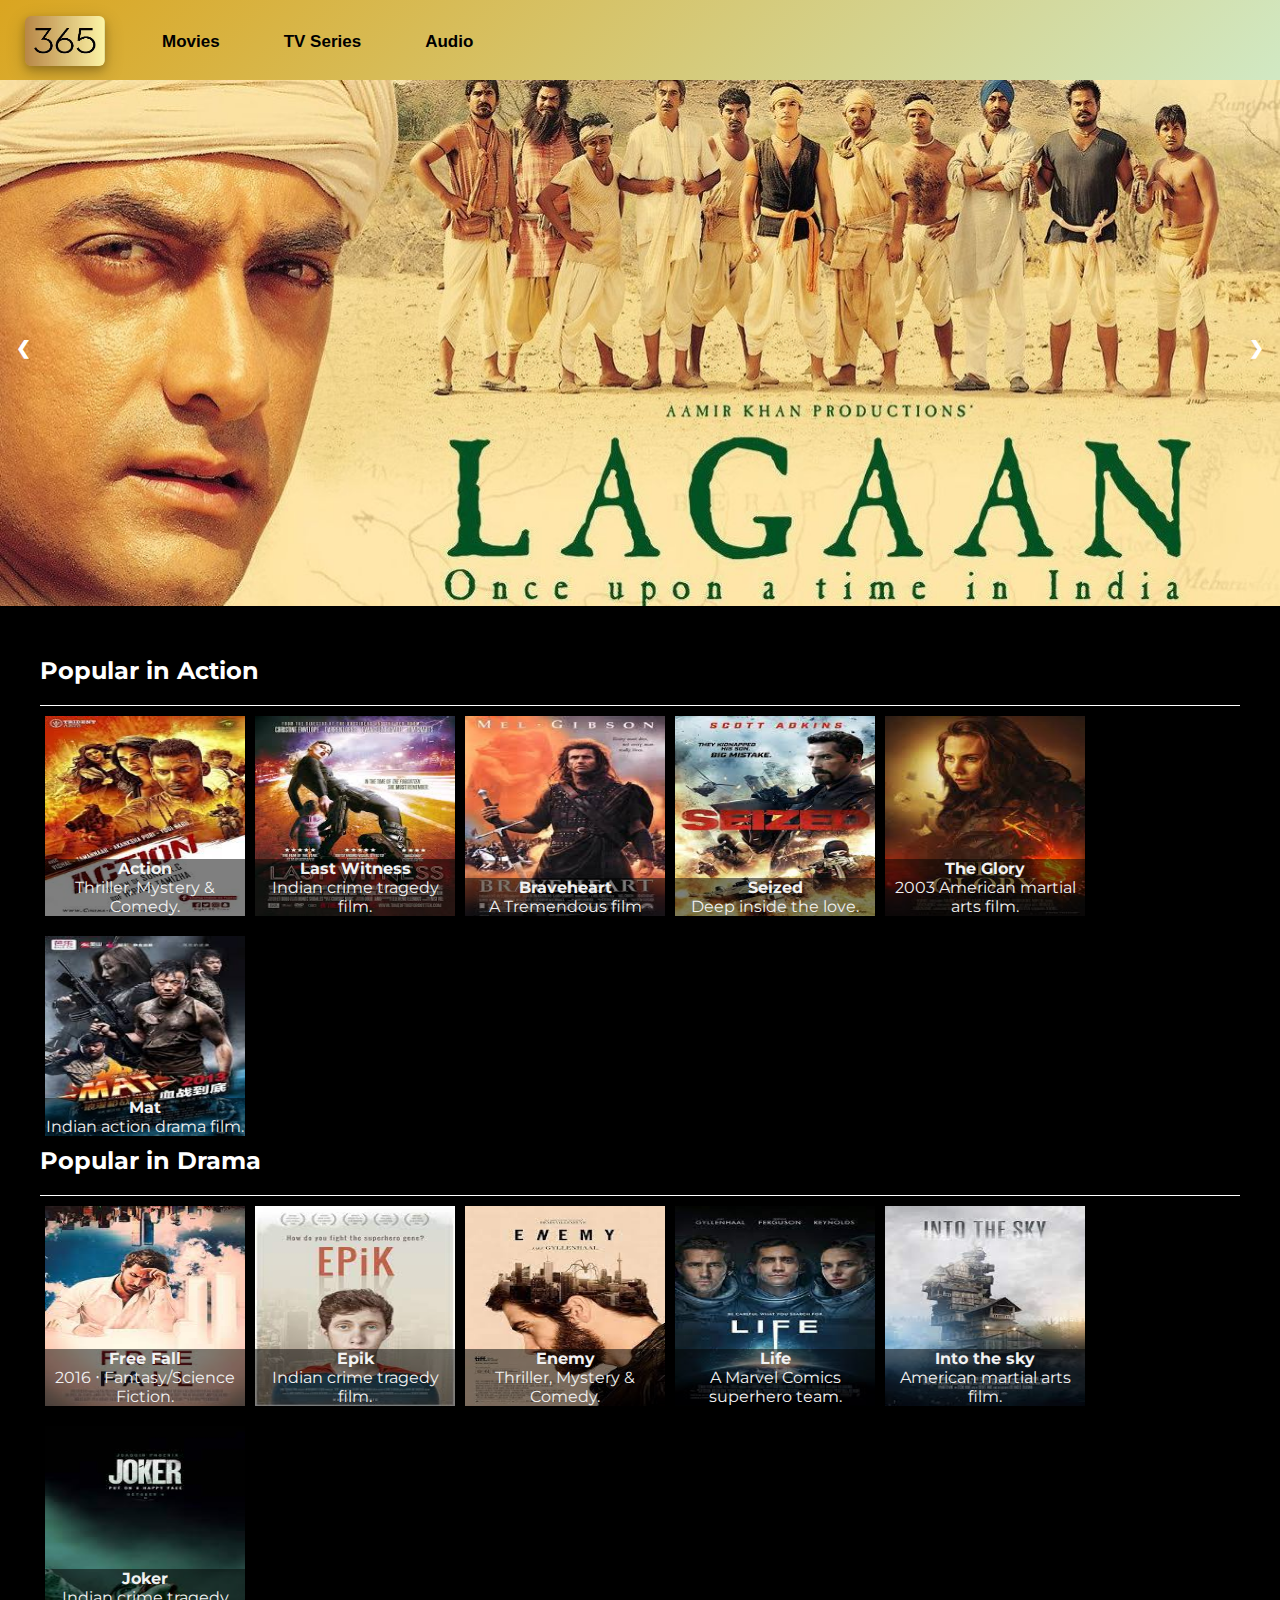
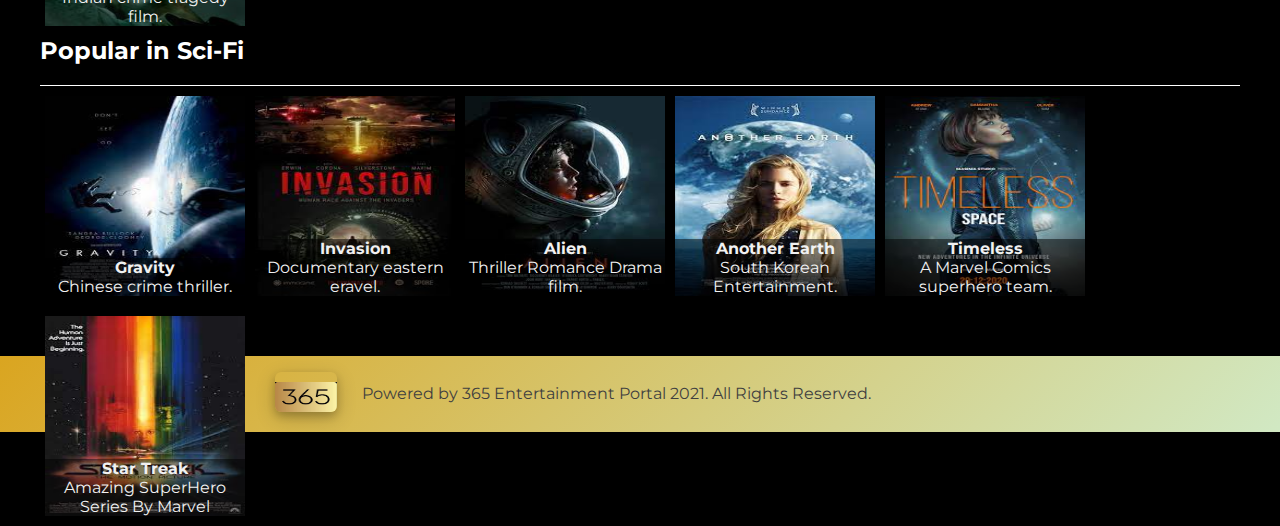
<file: index.html>
<html>
  <head><meta http-equiv="Content-Type" content="text/html; charset=utf-8">
    <title>365 Entertainment Portal</title>
    <meta name="viewport" content="width=device-width, initial-scale=1">
    <link rel="icon" href="365epimages/365ep.jpg" type="image/png" sizes="16x20">
    <link href='https://fonts.googleapis.com/css?family=Montserrat' rel='stylesheet'>
    <link rel="stylesheet" href="https://cdnjs.cloudflare.com/ajax/libs/font-awesome/4.7.0/css/font-awesome.min.css">
    <link rel="stylesheet" type="text/css" href="style.css">
  </head>

  <body>

    <div class="container">

      <header>

        <div class="navigation">

          <a class="links" href=""><img class="logo" src="images/365.jpg" alt="365 Entertainment Portal"/></a>
          <a class="links text" href="movies.html">Movies</a>
          <a class="links text" href="#tv_series">TV Series</a>
          <a class="links text" href="#audio">Audio</a>



        </div>

        <div class="bar"></div>

      </header>


      <div class="content">

        <div class="head-content">

          <div class="slideshow-container">
            <div class="slides">
             <img src="images/bg1.jpg" alt="hero carousel">
            </div>

            <div class="slides">
              <img src="images/bg2.jpg" alt="hero carousel">
            </div>

            <div class="slides">
              <img src="images/bg3.jpg" alt="hero carousel">
            </div>

            <div class="slides">
              <img src="images/bg4.jpg" alt="hero carousel">
            </div>

            <div class="slides">
              <img src="images/bg5.jpg" alt="hero carousel">
            </div>

            <a class="prev" onclick="plusSlides(-1, 0)">&#10094;</a>
            <a class="next" onclick="plusSlides(1, 0)">&#10095;</a>
          </div>

        </div>




        <div id="media-carousel-container">

          <div id="media-holder-action">
            <div class="popular-heading">
              <h2>Popular in Action</h2>
            </div>

            <div id="image-container-action">
              <div class="media-carousel">
                <img src="images/action1.jfif" alt="hero carousel" width=200 height=200 />
                <div class="overlay"><b>Action</b><br/>Thriller, Mystery & Comedy.</div>
              </div>
              <div class="media-carousel">
                <img src="images/action2.jfif" alt="hero carousel" width=200 height=200 />
                <div class="overlay"><b>Last Witness</b><br/>Indian crime tragedy film.</div>
              </div>
              <div class="media-carousel">
                <img src="images/action3.jfif" alt="hero carousel" width=200 height=200 />
                <div class="overlay"><b>Braveheart</b><br/>A Tremendous film</div>
              </div>
              <div class="media-carousel">
                <img src="images/action4.jfif" alt="hero carousel" width=200 height=200 />
                <div class="overlay"><b>Seized</b><br/>Deep inside the love.</div>
              </div>
              <div class="media-carousel">
                <img src="images/action5.jfif" alt="hero carousel" width=200 height=200 />
                <div class="overlay"><b>The Glory</b><br/>2003 American martial arts film.</div>
              </div>
              <div class="media-carousel">
                <img src="images/action6.jfif" alt="hero carousel" width=200 height=200 />
                <div class="overlay"><b>Mat</b><br/>Indian action drama film.</div>
              </div>
            </div>
          </div>


          <div id="media-holder-drama">
            <div class="popular-heading">
              <h2>Popular in Drama</h2>
            </div>
            <div id="image-container-drama">
              <div class="media-carousel">
                <img src="images/drama1.jfif" alt="hero carousel" width=200 height=200 />
                <div class="overlay"><b>Free Fall</b><br/>2016 ‧ Fantasy/Science Fiction.</div>
              </div>
              <div class="media-carousel">
                <img src="images/drama2.jfif" alt="hero carousel" width=200 height=200 />
                <div class="overlay"><b>Epik</b><br/>Indian crime tragedy film.</div>
              </div>
              <div class="media-carousel">
                <img src="images/drama3.jfif" alt="hero carousel" width=200 height=200 />
                <div class="overlay"><b>Enemy</b><br/>Thriller, Mystery & Comedy.</div>
              </div>
              <div class="media-carousel">
                <img src="images/drama4.jfif" alt="hero carousel" width=200 height=200 />
                <div class="overlay"><b>Life</b><br/>A Marvel Comics superhero team.</div>
              </div>
              <div class="media-carousel">
                <img src="images/drama5.jfif" alt="hero carousel" width=200 height=200 />
                <div class="overlay"><b>Into the sky</b><br/>American martial arts film.</div>
              </div>
              <div class="media-carousel">
                <img src="images/drama6.jfif" alt="hero carousel" width=200 height=200 />
                <div class="overlay"><b>Joker</b><br/>Indian crime tragedy film.</div>
              </div>
            </div>
          </div>

          <div id="media-holder-scifi">
            <div class="popular-heading">
              <h2>Popular in Sci-Fi</h2>
            </div>
            <div id="image-container-scifi">
              <div class="media-carousel">
                <img src="images/sf1.jfif" alt="hero carousel" width=200 height=200 />
                <div class="overlay"><b>Gravity</b><br/>Chinese crime thriller.</div>
              </div>
              <div class="media-carousel">
                <img src="images/sf2.jfif" alt="hero carousel" width=200 height=200 />
                <div class="overlay"><b>Invasion</b><br/>Documentary eastern eravel.</div>
              </div>
              <div class="media-carousel">
                <img src="images/sf3.jfif" alt="hero carousel" width=200 height=200 />
                <div class="overlay"><b>Alien</b><br/>Thriller Romance Drama film.</div>
              </div>
              <div class="media-carousel">
                <img src="images/sf4.jfif" alt="hero carousel" width=200 height=200 />
                <div class="overlay"><b>Another Earth</b><br/>South Korean Entertainment.</div>
              </div>
              <div class="media-carousel">
                <img src="images/sf5.jfif" alt="hero carousel" width=200 height=200 />
                <div class="overlay"><b>Timeless</b><br/>A Marvel Comics superhero team.</div>
              </div>
              <div class="media-carousel">
                <img src="images/sf6.jfif" alt="hero carousel" width=200 height=200 />
                <div class="overlay"><b>Star Treak</b><br/>Amazing SuperHero Series By Marvel</div>
              </div>
            </div>
          </div>

        </div>

      </div>


      <footer>

        <div class="copyright">
          <a class="links" href="index.html"><img class="logo" src="images/365.jpg" alt="365 Entertainment Portal"/></a>
          <div class="text">Powered by 365 Entertainment Portal 2021. All Rights Reserved.</div>
        </div>

      </footer>

    </div>

    <script type="text/javascript" src="main1.js"></script>
    <script type="text/javascript">
      $(document).ready(function () {
          $("body").on("contextmenu",function(e){
              return false;
          });
      });
    </script>
  </body>

</html>
</file>
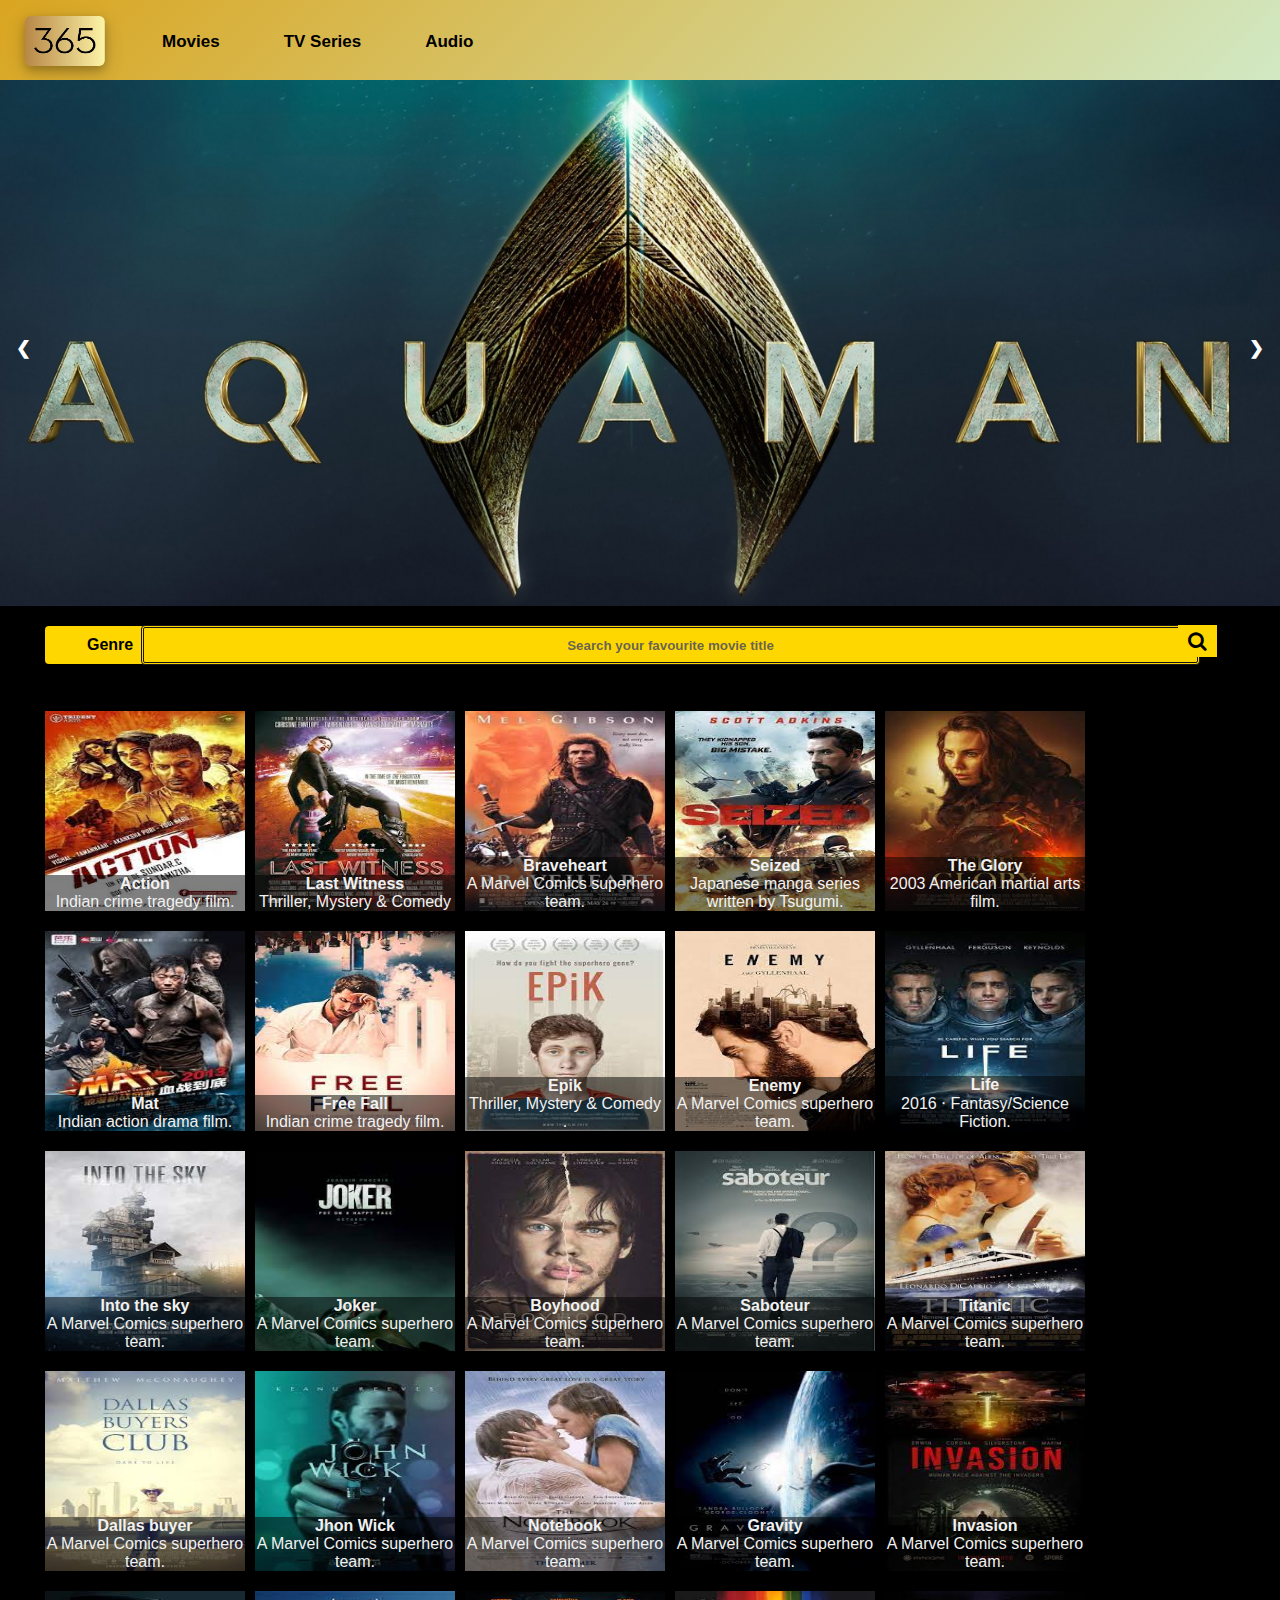
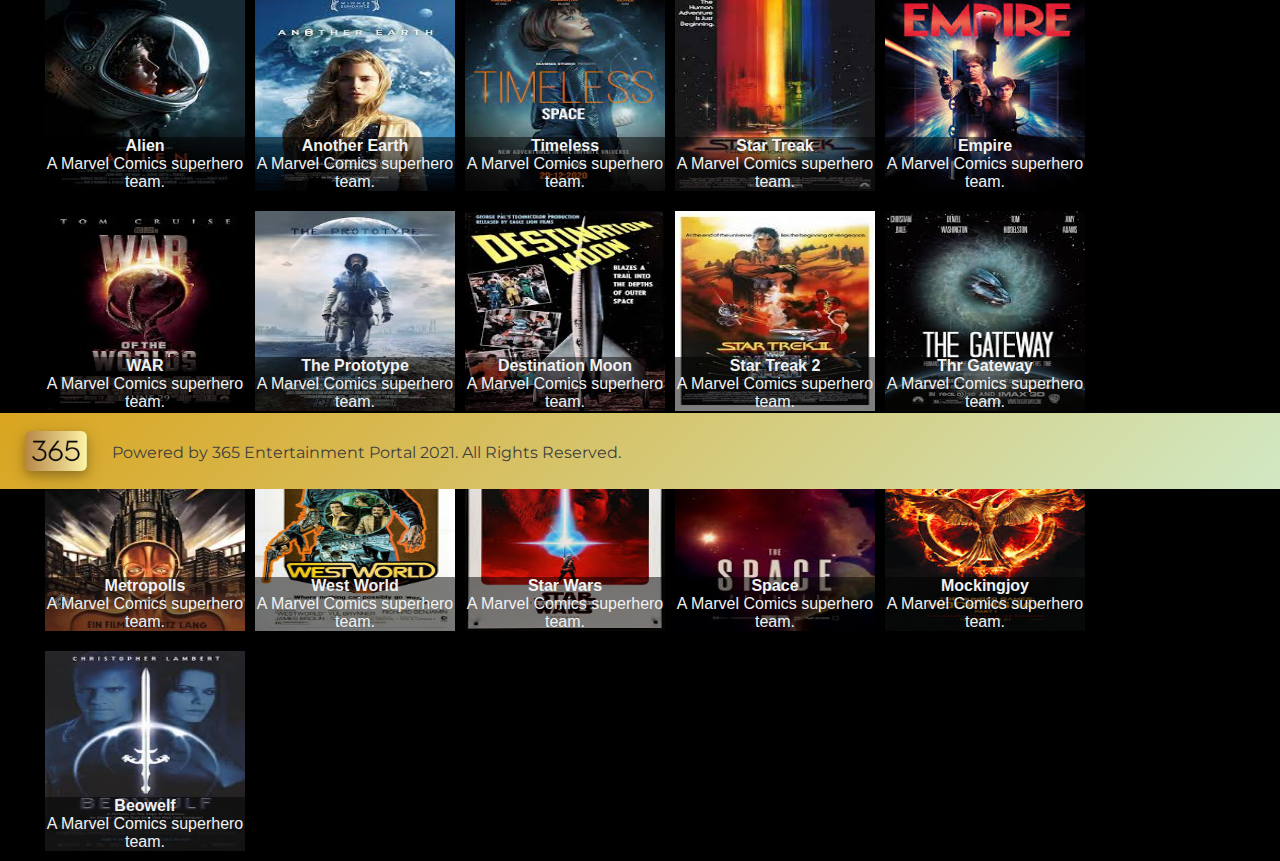
<file: movies.html>
<html>

  <head>
    <title>Movies</title>
    <meta name="viewport" content="width=device-width, initial-scale=1">
    <link rel="icon" href="365epimages/365ep.jpg" type="image/png" sizes="16x20">
    <link href='https://fonts.googleapis.com/css?family=Montserrat' rel='stylesheet'>
    <link rel="stylesheet" href="https://cdnjs.cloudflare.com/ajax/libs/font-awesome/4.7.0/css/font-awesome.min.css">
    <link rel="stylesheet" type="text/css" href="style2.css">


  </head>

  <body>

    <div class="container">

      <header>

        <div class="navigation">

          <a class="links" href="index.html"><img class="logo" src="images/365.jpg" alt="365 Entertainment Portal"/></a>
          <a class="links text" href="#">Movies</a>
          <a class="links text" href="#tv_series">TV Series</a>
          <a class="links text" href="#audio">Audio</a>


        </div>

        <div class="bar"></div>

      </header>

      <div class="content">

        <div class="head-content">

          <div class="slideshow-container">
            <div class="slides">
              <img src="images/mb1.jpg" alt="hero carousel">
            </div>

            <div class="slides">
              <img src="images/mb2.jpg" alt="hero carousel">
            </div>

            <div class="slides">
              <img src="images/mb3.jpg" alt="hero carousel">
            </div>

            <div class="slides">
              <img src="images/mb4.jpg" alt="hero carousel">
            </div>

            <div class="slides">
              <img src="images/mb5.jpg" alt="hero carousel">
            </div>

            <a class="prev" onclick="plusSlides(-1, 0)">&#10094;</a>
            <a class="next" onclick="plusSlides(1, 0)">&#10095;</a>
          </div>

        </div>


       <div class="dropdown">
          <button class="dropbtn"><span id="genreText">Genre</span><i class="fa fa-caret-down"></i></button>
          <div class="dropdown-content">
            <a onclick="getMediaPosters(this.text)">All</a>
            <a onclick="getMediaPosters(this.text)">Action</a>
            <a onclick="getMediaPosters(this.text)">Drama</a>
            <a onclick="getMediaPosters(this.text)">Sci-Fi</a>
          </div>

        </div>


        <div class="search-container">
          <form onsubmit="javascript:return false;">
            <input type="text" class="input-medium search-query" placeholder="Search your favourite movie title" name="search" oninput="updateResults()">

            <div class="search-container-button">
              <button type="submit" onclick="updateResults()"><i class="fa fa-search"></i></button>
            </div>

          </form>
        </div>

        <div id="media-carousel-container">


          <div id="media-holder-action">

            <div id="image-container-action">
              <div class="movies-action">
                <div class="media-carousel-movies">
                  <img src="images/action1.jfif" alt="media carousel" width=200 height=200 />
                  <div class="overlay"><b class="movie-title">Action</b><br/>Indian crime tragedy film.</div>
                </div>
                <div class="media-carousel-movies">
                  <img src="images/action2.jfif" alt="media carousel" width=200 height=200 />
                  <div class="overlay"><b class="movie-title">Last Witness</b><br/>Thriller, Mystery & Comedy </div>
                </div>
                <div class="media-carousel-movies">
                  <img src="images/action3.jfif" alt="media carousel" width=200 height=200 />
                  <div class="overlay"><b class="movie-title">Braveheart</b><br/>A Marvel Comics superhero team.</div>
                </div>
                <div class="media-carousel-movies">
                  <img src="images/action4.jfif" alt="media carousel" width=200 height=200 />
                  <div class="overlay"><b class="movie-title">Seized</b><br/>Japanese manga series written by Tsugumi.</div>
                </div>
                <div class="media-carousel-movies">
                  <img src="images/action5.jfif" alt="media carousel" width=200 height=200 />
                  <div class="overlay"><b class="movie-title">The Glory</b><br/>2003 American martial arts film.</div>
                </div>
                <div class="media-carousel-movies">
                  <img src="images/action6.jfif" alt="media carousel" width=200 height=200 />
                  <div class="overlay"><b class="movie-title">Mat</b><br/>Indian action drama film.</div>
                </div>
              </div>

              <div class="movies-drama">
                <div class="media-carousel-movies">
                  <img src="images/drama1.jfif" alt="media carousel" width=200 height=200 />
                  <div class="overlay"><b class="movie-title">Free Fall </b><br/>Indian crime tragedy film.</div>
                </div>
                <div class="media-carousel-movies">
                  <img src="images/drama2.jfif" alt="media carousel" width=200 height=200 />
                  <div class="overlay"><b class="movie-title">Epik</b><br/>Thriller, Mystery & Comedy .</div>
                </div>
                <div class="media-carousel-movies">
                  <img src="images/drama3.jfif" alt="media carousel" width=200 height=200 />
                  <div class="overlay"><b class="movie-title">Enemy</b><br/>A Marvel Comics superhero team.</div>
                </div>
                <div class="media-carousel-movies">
                  <img src="images/drama4.jfif" alt="media carousel" width=200 height=200 />
                  <div class="overlay"><b class="movie-title">Life</b><br/>2016 ‧ Fantasy/Science Fiction.</div>
                </div>
                <div class="media-carousel-movies">
                  <img src="images/drama5.jfif" alt="media carousel" width=200 height=200 />
                  <div class="overlay"><b class="movie-title">Into the sky</b><br/>A Marvel Comics superhero team.</div>
                </div>
                <div class="media-carousel-movies">
                  <img src="images/drama6.jfif" alt="media carousel" width=200 height=200 />
                  <div class="overlay"><b class="movie-title">Joker</b><br/>A Marvel Comics superhero team.</div>
                </div>
                <div class="media-carousel-movies">
                  <img src="images/drama7.jfif" alt="media carousel" width=200 height=200 />
                  <div class="overlay"><b class="movie-title">Boyhood</b><br/>A Marvel Comics superhero team.</div>
                </div>
                <div class="media-carousel-movies">
                  <img src="images/drama8.jfif" alt="media carousel" width=200 height=200 />
                  <div class="overlay"><b class="movie-title">Saboteur</b><br/>A Marvel Comics superhero team.</div>
                </div>
                <div class="media-carousel-movies">
                  <img src="images/drama9.jfif" alt="media carousel" width=200 height=200 />
                  <div class="overlay"><b class="movie-title">Titanic</b><br/>A Marvel Comics superhero team.</div>
                </div>
                <div class="media-carousel-movies">
                  <img src="images/drama10.jfif" alt="media carousel" width=200 height=200 />
                  <div class="overlay"><b class="movie-title">Dallas buyer </b><br/>A Marvel Comics superhero team.</div>
                </div>
                <div class="media-carousel-movies">
                  <img src="images/drama11.jfif" alt="media carousel" width=200 height=200 />
                  <div class="overlay"><b class="movie-title">Jhon Wick</b><br/>A Marvel Comics superhero team.</div>
                </div>
                <div class="media-carousel-movies">
                  <img src="images/drama12.jfif" alt="media carousel" width=200 height=200 />
                  <div class="overlay"><b class="movie-title">Notebook</b><br/>A Marvel Comics superhero team.</div>
                </div>
              </div>

              <div class="movies-scifi">
                <div class="media-carousel-movies">
                  <img src="images/sf1.jfif" alt="media carousel" width=200 height=200 />
                  <div class="overlay"><b class="movie-title">Gravity</b><br/>A Marvel Comics superhero team.</div>
                </div>
                <div class="media-carousel-movies">
                  <img src="images/sf2.jfif" alt="media carousel" width=200 height=200 />
                  <div class="overlay"><b class="movie-title">Invasion</b><br/>A Marvel Comics superhero team.</div>
                </div>
                <div class="media-carousel-movies">
                  <img src="images/sf3.jfif" alt="media carousel" width=200 height=200 />
                  <div class="overlay"><b class="movie-title">Alien</b><br/>A Marvel Comics superhero team.</div>
                </div>
                <div class="media-carousel-movies">
                  <img src="images/sf4.jfif" alt="media carousel" width=200 height=200 />
                  <div class="overlay"><b class="movie-title">Another Earth</b><br/>A Marvel Comics superhero team.</div>
                </div>
                <div class="media-carousel-movies">
                  <img src="images/sf5.jfif" alt="media carousel" width=200 height=200 />
                  <div class="overlay"><b class="movie-title">Timeless</b><br/>A Marvel Comics superhero team.</div>
                </div>

                <div class="media-carousel-movies">
                  <img src="images/sf6.jfif" alt="media carousel" width=200 height=200 />
                  <div class="overlay"><b class="movie-title">Star Treak</b><br/>A Marvel Comics superhero team.</div>
                </div>
                <div class="media-carousel-movies">
                  <img src="images/sf7.jfif" alt="media carousel" width=200 height=200 />
                  <div class="overlay"><b class="movie-title">Empire</b><br/>A Marvel Comics superhero team.</div>
                </div>
                <div class="media-carousel-movies">
                  <img src="images/sf8.jfif" alt="media carousel" width=200 height=200 />
                  <div class="overlay"><b class="movie-title">WAR</b><br/>A Marvel Comics superhero team.</div>
                </div>
                <div class="media-carousel-movies">
                  <img src="images/sf9.jfif" alt="media carousel" width=200 height=200 />
                  <div class="overlay"><b class="movie-title">The Prototype</b><br/>A Marvel Comics superhero team.</div>
                </div>
                <div class="media-carousel-movies">
                  <img src="images/sf10.jfif" alt="media carousel" width=200 height=200 />
                  <div class="overlay"><b class="movie-title">Destination Moon</b><br/>A Marvel Comics superhero team.</div>
                </div>
                <div class="media-carousel-movies">
                  <img src="images/sf11.jfif" alt="media carousel" width=200 height=200 />
                  <div class="overlay"><b class="movie-title">Star Treak 2</b><br/>A Marvel Comics superhero team.</div>
                </div>
                <div class="media-carousel-movies">
                  <img src="images/sf12.jfif" alt="media carousel" width=200 height=200 />
                  <div class="overlay"><b class="movie-title">Thr Gateway</b><br/>A Marvel Comics superhero team.</div>
                </div>
                <div class="media-carousel-movies">
                  <img src="images/sf13.jfif" alt="media carousel" width=200 height=200 />
                  <div class="overlay"><b class="movie-title">Metropolls</b><br/>A Marvel Comics superhero team.</div>
                </div>
                <div class="media-carousel-movies">
                  <img src="images/sf14.jfif" alt="media carousel" width=200 height=200 />
                  <div class="overlay"><b class="movie-title">West World</b><br/>A Marvel Comics superhero team.</div>
                </div>
                <div class="media-carousel-movies">
                  <img src="images/sf15.jfif" alt="media carousel" width=200 height=200 />
                  <div class="overlay"><b class="movie-title">Star Wars</b><br/>A Marvel Comics superhero team.</div>
                </div>
                <div class="media-carousel-movies">
                  <img src="images/sf16.jfif" alt="media carousel" width=200 height=200 />
                  <div class="overlay"><b class="movie-title">Space</b><br/>A Marvel Comics superhero team.</div>
                </div>
                <div class="media-carousel-movies">
                  <img src="images/sf17.jfif" alt="media carousel" width=200 height=200 />
                  <div class="overlay"><b class="movie-title">Mockingjoy</b><br/>A Marvel Comics superhero team.</div>
                </div>
                <div class="media-carousel-movies">
                  <img src="images/sf18.jfif" alt="media carousel" width=200 height=200 />
                  <div class="overlay"><b class="movie-title">Beowelf</b><br/>A Marvel Comics superhero team.</div>
                </div>

              </div>
            </div>
          </div>
          <div id="no-results">No Results Found.</div>


        </div>
      </div>

    </div>

    <footer>

      <div class="copyright">
        <a class="links" href="index.html"><img class="logo" src="images/365.jpg" alt="365 Entertainment Portal"/></a>
        <div class="text">Powered by 365 Entertainment Portal 2021. All Rights Reserved.</div>
      </div>

    </footer>





    <!-- <script>
        
        var movieTitle;    
        var currentGenre = "Genre";
        var slideIndex = [1,1];
                        showSlides(1, 0);
                
                        function plusSlides(n, no) {
                                showSlides(slideIndex[no] += n, no);
                        }
                
                        function showSlides(n, no) {                        
                                var x = document.getElementsByClassName("slides");

                                if (n > x.length) {slideIndex[no] = 1}    
                                
                                if (n < 1) {slideIndex[no] = x.length}
                                
                                for (var i = 0; i < x.length; i++) {
                                        x[i].style.display = "none";  
                                }
                                
                                x[slideIndex[no]-1].style.display = "block";  
                        }
        
        function showNoResultsText(totalcount){
                
                if(totalcount == 0){
                        document.getElementById("no-results").style.display="block";
                        console.log('totalcount in showNoResultsText' + totalcount);
                }
                else    {
                        document.getElementById("no-results").style.display="none";
                }
                
        }


                function updateResults() {
                var query = document.getElementsByClassName('search-query')[0].value.trim().toLowerCase(); 
                var counter = 0;                                                           

                if(currentGenre == 'All'|| currentGenre == 'Genre'){
                        movieTitle = document.getElementsByClassName('movie-title');
                }
                if(currentGenre == 'Action'){
                        movieTitle = document.getElementsByClassName('movies-action')[0].getElementsByClassName('movie-title');
                }
                if(currentGenre == 'Drama'){
                        movieTitle = document.getElementsByClassName('movies-drama')[0].getElementsByClassName('movie-title');                                
                }
                if(currentGenre == 'Sci-Fi'){
                        movieTitle = document.getElementsByClassName('movies-scifi')[0].getElementsByClassName('movie-title');                        
                }


                for(var name=0; name< movieTitle.length; name++){
                    var compareMovieTitles = movieTitle[name].innerHTML.toLowerCase();
                
                        if(compareMovieTitles.indexOf(query) === -1){
                                movieTitle[name].closest('div.media-carousel-movies').style.display="none";                                                        
                        }
                        else {
                                movieTitle[name].closest('div.media-carousel-movies').style.display="block";
                                counter++;
                        }                    
                }

                showNoResultsText(counter);                
        }

                /* When the user clicks on the button, toggle between hiding and showing the dropdown content */
                function toggleGenreList() {
                        document.getElementById("dropdown-content").classList.toggle("show");                        
                }

                // Close the dropdown if the user clicks outside of it
                window.onclick = function(e) {
                        
                        if (!e.target.matches('#dropbtn')) {                

                                var dropdownContent = document.getElementById("dropdown-content");
                        
                                if (dropdownContent.classList.contains('show')) {
                                        dropdownContent.classList.remove('show');
                                }
                        }
                }

                function getMediaPosters(selectedGenre){
                        var countMovies = 0; 
                        var mediaCarouselMovies;            
                        currentGenre = selectedGenre;                                              
                        document.getElementById("genreText").innerHTML = selectedGenre;

                        if(selectedGenre == 'All'){
                            document.getElementsByClassName('movies-action')[0].style.display="block";    
                            document.getElementsByClassName('movies-action')[0].style.display="block";
                            document.getElementsByClassName('movies-drama')[0].style.display="block";
                            document.getElementsByClassName('movies-scifi')[0].style.display="block";  
                            mediaCarouselMovies = document.getElementsByClassName("media-carousel-movies");                             
                        }
                        if(selectedGenre == 'Action'){
                            document.getElementsByClassName('movies-action')[0].style.display="block";
                            document.getElementsByClassName('movies-drama')[0].style.display="none";
                            document.getElementsByClassName('movies-scifi')[0].style.display="none";
                            mediaCarouselMovies = document.getElementsByClassName('movies-action')[0].getElementsByClassName("media-carousel-movies");                           
                        }
                        if(selectedGenre == 'Drama'){
                            document.getElementsByClassName('movies-action')[0].style.display="none";
                            document.getElementsByClassName('movies-drama')[0].style.display="block";                            
                            document.getElementsByClassName('movies-scifi')[0].style.display="none"; 
                            mediaCarouselMovies = document.getElementsByClassName('movies-drama')[0].getElementsByClassName("media-carousel-movies");                               
                        }
                        if(selectedGenre == 'Sci-Fi'){
                            document.getElementsByClassName('movies-action')[0].style.display="none";
                            document.getElementsByClassName('movies-drama')[0].style.display="none";
                            document.getElementsByClassName('movies-scifi')[0].style.display="block";
                            mediaCarouselMovies = document.getElementsByClassName('movies-scifi')[0].getElementsByClassName("media-carousel-movies");
                        }                        

                        
                                var mediaCarouselMoviesCount = mediaCarouselMovies.length;
                                
                                for(var count = 0; count<mediaCarouselMoviesCount; count++){
                                        if(mediaCarouselMovies[count].style.display == "block")
                                                countMovies++;
                                }
                                console.log(countMovies);                                
                        
                                showNoResultsText(countMovies);
                }
        
        </script> -->
    <script type="text/javascript" src="main1.js"></script>
  </body>

</html>
</file>
<file: style.css>
* {
  box-sizing: border-box;
}

body {
  font-family: 'Montserrat', sans-serif;
  font-size: 16px;
  margin: 0;
  background-color: white;
  min-height: 100%;
  display: grid;
  grid-template-rows: 1fr auto;
  background-color: black;
}

.container {
  position: relative;
  height: auto;
}

header {
  height: 80px;
}

header,
footer {
  background: linear-gradient(-45deg, rgb(223, 245, 253), rgb(255, 240, 107), rgb(206, 255, 250), rgb(218, 165, 32));
  background-size: 400% 400%;
  -webkit-animation: Gradient 20s ease infinite;
  -moz-animation: Gradient 20s ease infinite;
  animation: Gradient 20s ease infinite;
}

@-webkit-keyframes Gradient {
  0% {
    background-position: 0% 50%
  }
  50% {
    background-position: 100% 50%
  }
  100% {
    background-position: 0% 50%
  }
}

@-moz-keyframes Gradient {
  0% {
    background-position: 0% 50%
  }
  50% {
    background-position: 100% 50%
  }
  100% {
    background-position: 0% 50%
  }
}

@keyframes Gradient {
  0% {
    background-position: 0% 50%
  }
  50% {
    background-position: 100% 50%
  }
  100% {
    background-position: 0% 50%
  }
}

header .bar {
  width: fit-content;
  height: 80px;
  margin: -100px;
  background: rgb(255, 255, 255);
  opacity: 0.5;
}

.navigation {
  position: relative;
  padding-bottom: 16px;
  z-index: 2;
  /* position: fixed; */
}

.navigation,
.copyright {
  overflow: hidden;
}

.navigation .logo {
  width: 80px;
  height: 50px;
  float: left;
  border-radius: 6px;
  box-shadow: 0 4px 8px 0 rgba(0, 0, 0, 0.2), 0 6px 20px 0 rgba(0, 0, 0, 0.19);
}

.navigation .links,
.copyright .links {
  display: block;
  font-size: 17px;
  color: rgb(0, 0, 0);
  text-decoration: none;
  text-align: center;
  margin: 16px 25px 0px 25px;
  float: left;
}

.navigation .text {
  margin: 32px;
  font-family: -apple-system, BlinkMacSystemFont, 'Segoe UI', Roboto, Oxygen, Ubuntu, Cantarell, 'Open Sans', 'Helvetica Neue', sans-serif;
  font-weight: bold
}

.navigation a.text:hover,
.copyright a.text:hover {
  color: #3f3f3f4;
  border-bottom: none;
  opacity: 0.5;
}

.navigation a.active,
.copyright a:active {
  color: white;
  font-size: 20px;
}

.navigation input[type=text],
.copyright input[type=text] {
  font-family: -apple-system, BlinkMacSystemFont, 'Segoe UI', Roboto, Oxygen, Ubuntu, Cantarell, 'Open Sans', 'Helvetica Neue', sans-serif;
  padding: 6px;
  margin-top: 8px;
  font-size: 16px;
  border: none;
  border-radius: 10px;
}

.search-container {
  float: right;
  padding: 16px 0px 16px 16px;
  margin: 0px 25px 0px 25px;
}

.search-container button {
  float: right;
  padding: 6px 10px;
  margin-top: 8px;
  margin-right: 16px;
  background: none;
  font-size: 20px;
  border: none;
  cursor: pointer;
}

.search-container button {
  float: right;
  padding: 6px 10px;
  margin-top: 8px;
  margin-right: 16px;
  /* background: #b5bbfd; */
  font-size: 20px;
  border: none;
  cursor: pointer;
}

.fa-search:before {
  color: rgb(0, 0, 0);
  border: none;
  outline: none;
}

.fa-search:active {
  border: none;
  outline: none;
  border: 0;
  outline: 0 !important;
}

.slides {
  display: none;
}

.slides img {
  vertical-align: middle;
  width: 100%;
  height: 526px;
}

/* Slideshow container */

.slideshow-container {
  max-width: 1350px;
  position: relative;
}

/* Next & previous buttons */

.prev,
.next {
  cursor: pointer;
  position: absolute;
  top: 50%;
  width: auto;
  padding: 16px;
  margin-top: -22px;
  color: white;
  font-weight: bold;
  font-size: 18px;
  transition: 0.6s ease;
  border-radius: 0 3px 3px 0;
  user-select: none;
}

/* TO Set the  Position the "next button" to the right */

.next {
  right: 0;
  border-radius: 3px 0 0 3px;
}

/* On hover we will  add a grey background color */

.prev:hover,
.next:hover {
  background-color: #f3f3f3;
  color: black;
}


.body-content {
  margin: 42px;
}

.dropdown-container {
  margin: 42px 2px;
}

.dropdown {
  position: relative;
  display: inline-block;
}

.dropdown #dropbtn {
  cursor: pointer;
  font-size: 16px;
  border: none;
  outline: none;
  padding: 5px 42px;
  margin: 20px 5px 5px 20px;
  width: 160px;
  background-color: #11121b;
  color: white;
  text-align: left;
}

.fa {
  float: right;
}

.navbar a:hover,
.dropdown:hover #dropbtn,
#dropbtn:focus {
  background-color: red;
}

#dropdown-content {
  display: none;
  position: absolute;
  background-color: #f9f9f9;
  min-width: 160px;
  box-shadow: 0px 8px 16px 0px rgba(0, 0, 0, 0.2);
  z-index: 1;
}

/*To add the drop down content */
#dropdown-content a {
  float: none;
  color: black;
  padding: 12px 16px;
  text-decoration: none;
  display: block;
  text-align: left;
}

#dropdown-content a:hover {
  background-color: #ddd;
}

.show {
  display: block !important;
}

.hide {
  display: none !important;
}

#media-carousel-container {
  margin: 10px 40px 40px 40px;
}
/*vTo add the drop down menu contents i.action,drama,scifi*/
#media-holder-action,
#media-holder-drama,
#media-holder-scifi {
  clear: both;
}

.popular-heading {
  border-bottom: 1px solid white;
  margin-top: 50px;
}

#image-container-action,
#image-container-drama,
#image-container-scifi {
  height: 250px;
}

.media-carousel,
.media-carousel-movies {
  position: relative;
  width: 200px;
  height: 200px;
  margin: 10px 5px;
  float: left;
}

.overlay {
  position: absolute;
  bottom: 0;
  background: rgb(0, 0, 0);
  /* Fallback color */
  background: rgba(0, 0, 0, 0.5);
  /* Black background with 0.5 opacity */
  color: #f1f1f1;
  width: 100%;
  text-align: center;
}

/*#no-results {
  display: none;
  text-align: center;
}
*/
footer {
  height: 76px;
  /* bottom: 0px; */
  width: 100%;
  grid-row-start: 2;
  grid-row-end: 3;
}

.copyright {
  position: relative;
  padding: 0px 0px 20px 0px;
  z-index: 2;
  margin-top: -20px;
  
}

.copyright .links {
  margin-left: 25px;
}

.copyright .text {
  margin-top: 28px;
  color: rgb(63, 63, 63);
}

.copyright .logo {
  width: 62px;
  height: 40px;
  float: left;
  border-radius: 6px;
  box-shadow: 0 4px 8px 0 rgba(0, 0, 0, 0.2), 0 6px 20px 0 rgba(0, 0, 0, 0.19);
  padding-top: 10px;
}

form {
  float: right;
}

h2 {
  color: rgb(255, 255, 255);
}
* {
  box-sizing: border-box;
}

body {
  font-family: 'Montserrat', sans-serif;
  font-size: 16px;
  margin: 0;
  background-color: white;
  min-height: 100%;
  display: grid;
  grid-template-rows: 1fr auto;
  background-color: black;
}

.container {
  position: relative;
  height: auto;
}

header {
  height: 80px;
}

header,
footer {
  background: linear-gradient(-45deg, rgb(223, 245, 253), rgb(255, 240, 107), rgb(206, 255, 250), rgb(218, 165, 32));
  background-size: 400% 400%;
  -webkit-animation: Gradient 20s ease infinite;
  -moz-animation: Gradient 20s ease infinite;
  animation: Gradient 20s ease infinite;
}

@-webkit-keyframes Gradient {
  0% {
    background-position: 0% 50%
  }
  50% {
    background-position: 100% 50%
  }
  100% {
    background-position: 0% 50%
  }
}

@-moz-keyframes Gradient {
  0% {
    background-position: 0% 50%
  }
  50% {
    background-position: 100% 50%
  }
  100% {
    background-position: 0% 50%
  }
}

@keyframes Gradient {
  0% {
    background-position: 0% 50%
  }
  50% {
    background-position: 100% 50%
  }
  100% {
    background-position: 0% 50%
  }
}

header .bar {
  width: fit-content;
  height: 80px;
  margin: -100px;
  background: rgb(255, 255, 255);
  opacity: 0.5;
}

.navigation {
  position: relative;
  padding-bottom: 16px;
  z-index: 2;
  /* position: fixed; */
}

.navigation,
.copyright {
  overflow: hidden;
}

.navigation .logo {
  width: 80px;
  height: 50px;
  float: left;
  border-radius: 6px;
  box-shadow: 0 4px 8px 0 rgba(0, 0, 0, 0.2), 0 6px 20px 0 rgba(0, 0, 0, 0.19);
}

.navigation .links,
.copyright .links {
  display: block;
  font-size: 17px;
  color: rgb(0, 0, 0);
  text-decoration: none;
  text-align: center;
  margin: 16px 25px 0px 25px;
  float: left;
}

.navigation .text {
  margin: 32px;
  font-family: -apple-system, BlinkMacSystemFont, 'Segoe UI', Roboto, Oxygen, Ubuntu, Cantarell, 'Open Sans', 'Helvetica Neue', sans-serif;
  font-weight: bold
}

.navigation a.text:hover,
.copyright a.text:hover {
  color: #3f3f3f;
  border-bottom: none;
  opacity: 0.5;
}

.navigation a.active,
.copyright a:active {
  color: white;
  font-size: 20px;
}

.navigation input[type=text],
.copyright input[type=text] {
  font-family: -apple-system, BlinkMacSystemFont, 'Segoe UI', Roboto, Oxygen, Ubuntu, Cantarell, 'Open Sans', 'Helvetica Neue', sans-serif;
  padding: 6px;
  margin-top: 8px;
  font-size: 16px;
  border: none;
  border-radius: 10px;
} /*/////////////////////////////////////////////////////////////////////////////////////////////////////////////////////////////////////////////////////// */
.search-container {
  float: right;
  padding: 16px 0px 16px 16px;
  margin: 0px 25px 0px 25px;
}

.search-container button {
  float: right;
  padding: 6px 10px;
  margin-top: 8px;
  margin-right: 16px;
  background: none;
  font-size: 20px;
  border: none;
  cursor: pointer;
}

.search-container button {
  float: right;
  padding: 6px 10px;
  margin-top: 8px;
  margin-right: 16px;
  /* background: #b5bbfd; */
  font-size: 20px;
  border: none;
  cursor: pointer;
}

.fa-search:before {
  color: rgb(0, 0, 0);
  border: none;
  outline: none;
}

.fa-search:active {
  border: none;
  outline: none;
  border: 0;
  outline: 0 !important;
}


.slides {
  display: none;
}

.slides img {
  vertical-align: middle;
  width: 100%;
  height: 526px;
}

/* Slideshow container */

.slideshow-container {
  max-width: 1350px;
  position: relative;
}

/* Next & previous buttons */

.prev,
.next {
  cursor: pointer;
  position: absolute;
  top: 50%;
  width: auto;
  padding: 16px;
  margin-top: -22px;
  color: white;
  font-weight: bold;
  font-size: 18px;
  transition: 0.6s ease;
  border-radius: 0 3px 3px 0;
  user-select: none;
}

/* Position the "next button" to the right */

.next {
  right: 0;
  border-radius: 3px 0 0 3px;
}

/* On hover, add a grey background color */

.prev:hover,
.next:hover {
  background-color: #f1f1f1;
  color: black;
}

.body-content {
  margin: 40px;
}

.dropdown-container {
  margin: 40px 0px;
}

.dropdown {
  position: relative;
  display: inline-block;
}

.dropdown #dropbtn {
  cursor: pointer;
  font-size: 16px;
  border: none;
  outline: none;
  padding: 5px 42px;
  margin: 20px 5px 5px 20px;
  width: 160px;
  background-color: #11121b;
  color: white;
  text-align: left;
}

.fa {
  float: right;
}

.navbar a:hover,
.dropdown:hover #dropbtn,
#dropbtn:focus {
  background-color: red;
}

#dropdown-content {
  display: none;
  position: absolute;
  background-color: #f9f9f9;
  min-width: 160px;
  box-shadow: 0px 8px 16px 0px rgba(0, 0, 0, 0.2);
  z-index: 1;
}

#dropdown-content a {
  float: none;
  color: black;
  padding: 12px 16px;
  text-decoration: none;
  display: block;
  text-align: left;
}

#dropdown-content a:hover {
  background-color: #ddd;
}

.show {
  display: block !important;
}

.hide {
  display: none !important;
}

#media-carousel-container {
  margin: 10px 40px 40px 40px;
}

#media-holder-action,
#media-holder-drama,
#media-holder-scifi {
  clear: both;
}

.popular-heading {
  border-bottom: 1px solid white;
  margin-top: 50px;
}

#image-container-action,
#image-container-drama,
#image-container-scifi {
  height: 250px;
}

.media-carousel,
.media-carousel-movies {
  position: relative;
  width: 200px;
  height: 200px;
  margin: 10px 5px;
  float: left;
}

.overlay {
  position: absolute;
  bottom: 0;
  background: rgb(0, 0, 0);
  /* Fallback color */
  background: rgba(0, 0, 0, 0.5);
  /* Black background with 0.5 opacity */
  color: #f1f1f1;
  width: 100%;
  text-align: center;
}

#no-results {
  display: none;
  text-align: center;
}

footer {
  height: 76px;
  /* bottom: 0px; */
  width: 100%;
  grid-row-start: 2;
  grid-row-end: 3;
}

.copyright {
  position: relative;
  padding: 0px 0px 20px 0px;
  z-index: 2;
  margin-top: -20px;
}

.copyright .links {
  margin-left: 25px;
}

.copyright .text {
  margin-top: 28px;
  color: rgb(63, 63, 63);
}

.copyright .logo {
  width: 62px;
  height: 40px;
  float: left;
  border-radius: 6px;
  box-shadow: 0 4px 8px 0 rgba(0, 0, 0, 0.2), 0 6px 20px 0 rgba(0, 0, 0, 0.19);
}

form {
  float: right;
}

h2 {
  color: rgb(255, 255, 255);
}
</file>
<file: style2.css>
* {
    box-sizing: border-box;
  }
  
  body {
    font-family: -apple-system, BlinkMacSystemFont, 'Segoe UI', Roboto, Oxygen, Ubuntu, Cantarell, 'Open Sans', 'Helvetica Neue', sans-serif;
    font-size: 16px;
    margin: 0;
    background-color: rgb(0, 0, 0);
  }
  
  .container {
    position: relative;
    height: auto;
  }
  
  header {
    height: 80px;
  }
  
  header,
  footer {
    background: linear-gradient(-45deg, rgb(223, 245, 253), rgb(255, 240, 107), rgb(206, 255, 250), rgb(218, 165, 32));
    background-size: 400% 400%;
    -webkit-animation: Gradient 20s ease infinite;
    -moz-animation: Gradient 20s ease infinite;
    animation: Gradient 20s ease infinite;
  }
  
  @-webkit-keyframes Gradient {
    0% {
      background-position: 0% 50%
    }
    50% {
      background-position: 100% 50%
    }
    100% {
      background-position: 0% 50%
    }
  }
  
  @-moz-keyframes Gradient {
    0% {
      background-position: 0% 50%
    }
    50% {
      background-position: 100% 50%
    }
    100% {
      background-position: 0% 50%
    }
  }
  
  @keyframes Gradient {
    0% {
      background-position: 0% 50%
    }
    50% {
      background-position: 100% 50%
    }
    100% {
      background-position: 0% 50%
    }
  }
  
  header .bar {
    width: fit-content;
    height: 80px;
    margin: -100px;
    background: rgb(255, 255, 255);
    opacity: 0.5;
  }
  
  .navigation {
    position: relative;
    padding-bottom: 16px;
    z-index: 2;
    /* position: fixed; */
  }
  
  .navigation,
  .copyright {
    overflow: hidden;
  }
  
  .navigation .logo {
    width: 80px;
    height: 50px;
    float: left;
    border-radius: 6px;
    box-shadow: 0 4px 8px 0 rgba(0, 0, 0, 0.2), 0 6px 20px 0 rgba(0, 0, 0, 0.19);
  }
  
  .navigation .links,
  .copyright .links {
    display: block;
    font-size: 17px;
    color: rgb(0, 0, 0);
    text-decoration: none;
    text-align: center;
    margin: 16px 25px 0px 25px;
    float: left;
  }
  
  .navigation .text {
    margin: 32px;
    font-family: -apple-system, BlinkMacSystemFont, 'Segoe UI', Roboto, Oxygen, Ubuntu, Cantarell, 'Open Sans', 'Helvetica Neue', sans-serif;
    font-weight: bold
  }
  
  .navigation a.text:hover,
  .copyright a.text:hover {
    color: #3f3f3f;
    border-bottom: none;
    opacity: 0.5;
  }
  
  .navigation a.active,
  .copyright a:active {
    color: white;
    font-size: 20px;
  }
  
  /* .navigation input[type=text], .copyright input[type=text]{
    font-family: -apple-system, BlinkMacSystemFont, 'Segoe UI', Roboto, Oxygen, Ubuntu, Cantarell, 'Open Sans', 'Helvetica Neue', sans-serif;
    padding: 6px;
    margin-top: 0px;
    font-size: 16px;
    border: none;
    border-radius: 10px;
  } */
  
  /*/////////////////////////////////////////////////////////////////////////////////////////////////////////////////////////////////////////////////////// */
  .search-container {
    float: right;
    padding: 16px 0px 16px 16px;
    margin: 0px 25px 0px 25px;
  }
  
  .search-container button {
    float: right;
    padding: 6px 10px;
    margin-top: 8px;
    margin-right: 18px;
    background: #b5bbfd;
    font-size: 20px;
    border: none;
    cursor: pointer;
  }
  
  .fa-search:before {
    color: rgb(0, 0, 0);
    border: none;
    outline: none;
  }
  
  .fa-search:active {
    border: none;
    outline: none;
    border: 0;
    outline: 0 !important;
  }
  
  .search-container-button button {
    float: right;
    padding: 6px 10px;
    margin-right: 25px;
    background: gold;
    font-size: 20px;
    border: none;
    cursor: pointer;
    right: 38px;
    margin-left: 0px;
    margin-top: -40px;
    margin-bottom: 0px;
    position: absolute;
    font-weight: bolder;
  }
  
  .search-container-button button {
    border: 0px;
    border-radius: 0px;
    outline: none !important;
  }
  
  /* //////////////////////////////////////////////////////////////////////////////////////////////////////////////////////////////////////////////////////// */
  
  .slides {
    display: none;
  }
  
  .slides img {
    vertical-align: middle;
    width: 100%;
    height: 526px;
  }
  
  /* Slideshow container */
  
  .slideshow-container {
    max-width: 1350px;
    position: relative;
  }
  
  /* Next & previous buttons */
  
  .prev,
  .next {
    cursor: pointer;
    position: absolute;
    top: 50%;
    width: auto;
    padding: 16px;
    margin-top: -22px;
    color: white;
    font-weight: bold;
    font-size: 18px;
    transition: 0.6s ease;
    border-radius: 0 3px 3px 0;
    user-select: none;
  }
  
  /* Position the "next button" to the right */
  
  .next {
    right: 0;
    border-radius: 3px 0 0 3px;
  }
  
  /* On hover, add a grey background color */
  
  .prev:hover,
  .next:hover {
    background-color: #f1f1f1;
    color: black;
  }
  
  .body-content {
    margin: 40px;
  }
  
  .dropdown-container {
    margin: 40px 0px;
  }
  
  .dropdown {
    position: relative;
    display: inline-block;
   
  }
  
  .dropdown .dropbtn {
    cursor: pointer;
    font-size: 16px;
    border: none;
    outline: none;
    padding: 5px 42px;
    margin: 20px 5px 5px 45px;
    width: 160px;
    height: 38px;
    background-color: gold;
    font-weight: bolder;
    text-align: left;
    font-family: -apple-system, BlinkMacSystemFont, 'Segoe UI', Roboto, Oxygen, Ubuntu, Cantarell, 'Open Sans', 'Helvetica Neue', sans-serif;
    border-radius: 4px;
  }
  
  .fa {
    float: right;
  }
  
  .navbar a:hover,
  .dropdown:hover #dropbtn,
  .dropbtn:focus {
    background-color: rgba(255, 217, 0, 0.856);
  }
  
  .dropdown-content {
    display: none;
    position: absolute;
    background-color: #f9f9f9;
    min-width: 160px;
    box-shadow: 0px 8px 16px 0px rgba(0, 0, 0, 0.2);
    z-index: 1;
    left: 45px;
    background-color: rgb(255, 217, 0)
  }
  
  .dropdown-content a {
    float: none;
    color: black;
    padding: 12px 16px;
    text-decoration: none;
    display: block;
    text-align: left;
    font-family: -apple-system, BlinkMacSystemFont, 'Segoe UI', Roboto, Oxygen, Ubuntu, Cantarell, 'Open Sans', 'Helvetica Neue', sans-serif;
    border-radius: 2px;
    font-weight: bolder;
    font-size: 14px;
  }
  
  .dropdown-content a:hover {
    background-color: #ddd;
  }
  
  .show {
    display: block !important;
  }
  
  .hide {
    display: none !important;
  }
  
  #media-carousel-container {
    margin: 10px 40px 40px 40px;
  }
  
  #media-holder-action,
  #media-holder-drama,
  #media-holder-scifi {
    clear: both;
  }
  
  .popular-heading {
    border-bottom: 1px solid #11121b;
  }
  
  #image-container-action,
  #image-container-drama,
  #image-container-scifi {
    height: 250px;
  }
  
  .media-carousel,
  .media-carousel-movies {
    position: relative;
    width: 200px;
    height: 200px;
    margin: 10px 5px;
    float: left;
  }
  
  .overlay {
    position: absolute;
    bottom: 0;
    background: rgb(0, 0, 0);
    /* Fallback color */
    background: rgba(0, 0, 0, 0.5);
    /* Black background with 0.5 opacity */
    color: #f1f1f1;
    width: 100%;
    text-align: center;
  }
  
  #no-results {
    display: none;
    text-align: center;
    color: white;
    font-family: -apple-system, BlinkMacSystemFont, 'Segoe UI', Roboto, Oxygen, Ubuntu, Cantarell, 'Open Sans', 'Helvetica Neue', sans-serif;
    font-weight: bolder;
    font-size: 25px;
    margin-top: -160px;
  }
  
  footer {
    position: relative;
    margin-top: 83% !important;
    height: 76px;
  }
  
  .copyright {
    position: absolute;
    padding: 2px 0px 20px 0px;
    z-index: 2;
    width: 622px;
  }
  
  .copyright .links {
    margin-left: 25px;
  }
  
  .copyright .text {
    margin-top: 28px;
    color: rgb(63, 63, 63);
    font-family: 'Montserrat', sans-serif;
  }
  
  .copyright .logo {
    width: 62px;
    height: 40px;
    float: left;
    border-radius: 6px;
    box-shadow: 0 4px 8px 0 rgba(0, 0, 0, 0.2), 0 6px 20px 0 rgba(0, 0, 0, 0.19);
  }
  
  form {
    float: right;
    margin-top: -60px;
  }
  
  input.input-medium.search-query {
   
    height: 40px;
    margin-right: 55px;
    
    border: rgb(24, 23, 21);
    border-radius: 4px;
    border-style: double;
    width: 1059px;
    position: relative;
    background-color: gold;
    font-family: -apple-system, BlinkMacSystemFont, 'Segoe UI', Roboto, Oxygen, Ubuntu, Cantarell, 'Open Sans', 'Helvetica Neue', sans-serif;
    text-align: center;
  }
  
  ::placeholder {
    /* Chrome, Firefox, Opera, Safari 10.1+ */
    color: rgba(90, 89, 89, 0.904);
    font-weight: bolder;
    font-family: -apple-system, BlinkMacSystemFont, 'Segoe UI', Roboto, Oxygen, Ubuntu, Cantarell, 'Open Sans', 'Helvetica Neue', sans-serif;
  }
  
  
  .dropdown {
    position: relative;
    display: inline-block;
  }
  
  .dropdown-content {
    display: none;
    position: absolute;
    background-color: #f1f1f1 !important;
    min-width: 160px;
    box-shadow: 0px 8px 16px 0px rgba(0,0,0,0.2);
    z-index: 1;
  }
  
  .dropdown-content a {
    color: black;
    padding: 12px 16px;
    text-decoration: none;
    display: block;
  }
  .dropdown-content a:hover{
       background-color: gold;
  }
  
  .dropdown:hover .dropdown-content {display: block;}
</file>
